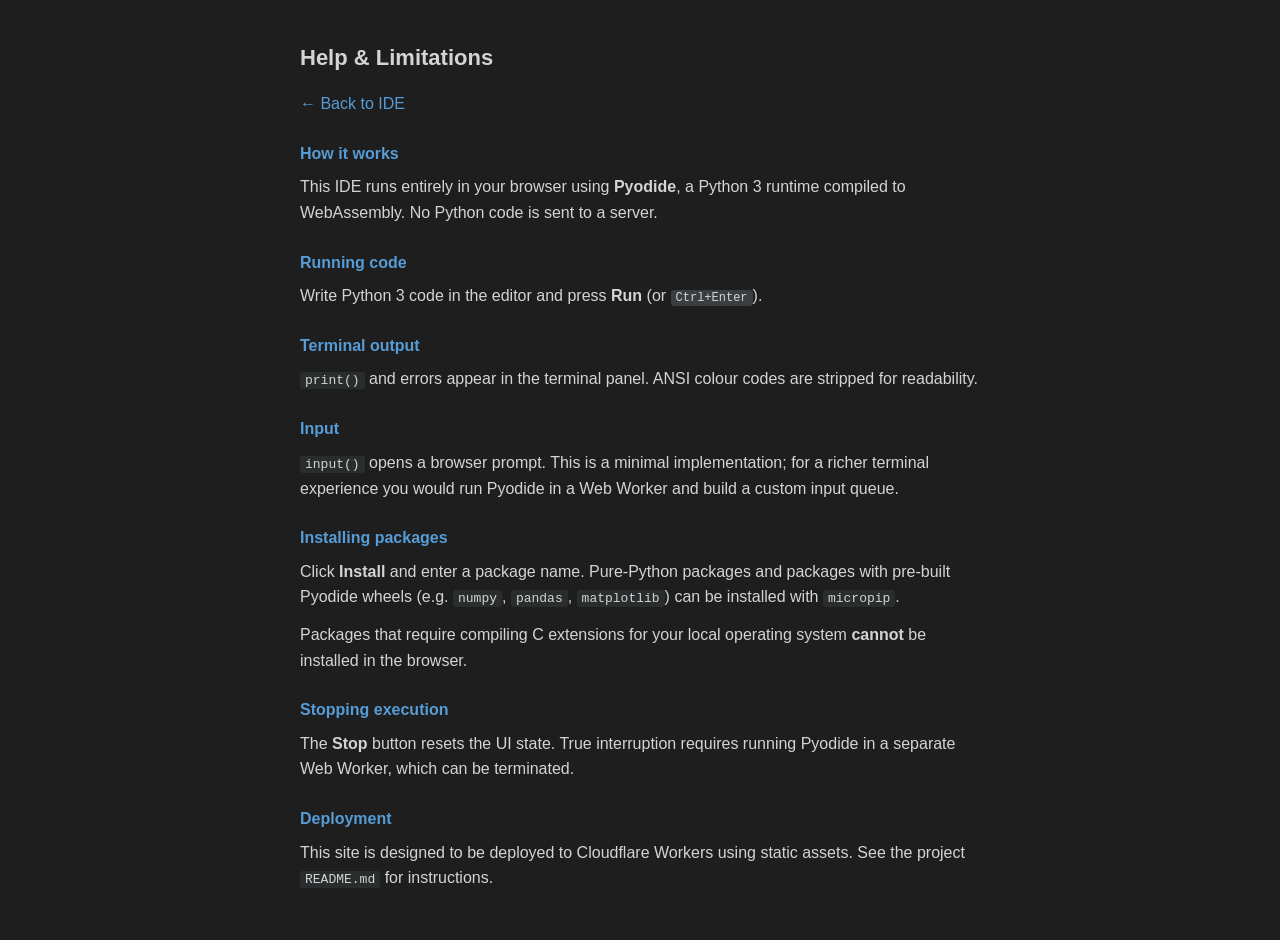
<file: public/app.html>
<!DOCTYPE html>
<html lang="en">
<head>
  <meta charset="UTF-8" />
  <meta name="viewport" content="width=device-width, initial-scale=1.0" />
  <title>Help – Minimal Python IDE</title>
  <link rel="stylesheet" href="styles.css" />
</head>
<body>
  <div class="page">
    <h1>Help & Limitations</h1>
    <p><a href="index.html">← Back to IDE</a></p>

    <h2>How it works</h2>
    <p>
      This IDE runs entirely in your browser using <strong>Pyodide</strong>, a Python 3
      runtime compiled to WebAssembly. No Python code is sent to a server.
    </p>

    <h2>Running code</h2>
    <p>Write Python 3 code in the editor and press <strong>Run</strong> (or <kbd>Ctrl+Enter</kbd>).</p>

    <h2>Terminal output</h2>
    <p>
      <code>print()</code> and errors appear in the terminal panel. ANSI colour codes are
      stripped for readability.
    </p>

    <h2>Input</h2>
    <p>
      <code>input()</code> opens a browser prompt. This is a minimal implementation; for a
      richer terminal experience you would run Pyodide in a Web Worker and build a custom
      input queue.
    </p>

    <h2>Installing packages</h2>
    <p>
      Click <strong>Install</strong> and enter a package name. Pure‑Python packages and
      packages with pre‑built Pyodide wheels (e.g. <code>numpy</code>, <code>pandas</code>,
      <code>matplotlib</code>) can be installed with <code>micropip</code>.
    </p>
    <p>
      Packages that require compiling C extensions for your local operating system
      <strong>cannot</strong> be installed in the browser.
    </p>

    <h2>Stopping execution</h2>
    <p>
      The <strong>Stop</strong> button resets the UI state. True interruption requires
      running Pyodide in a separate Web Worker, which can be terminated.
    </p>

    <h2>Deployment</h2>
    <p>
      This site is designed to be deployed to Cloudflare Workers using static assets.
      See the project <code>README.md</code> for instructions.
    </p>
  </div>
</body>
</html>
</file>
<file: public/styles.css>
/* ---------- Reset & base ---------- */
* {
  box-sizing: border-box;
  margin: 0;
  padding: 0;
}

html, body {
  height: 100%;
  font-family: -apple-system, BlinkMacSystemFont, "Segoe UI", Roboto, sans-serif;
  background: #1e1e1e;
  color: #d4d4d4;
}

/* ---------- Layout ---------- */
.ide {
  display: flex;
  flex-direction: column;
  height: 100vh;
}

/* ---------- Toolbar ---------- */
.toolbar {
  display: flex;
  align-items: center;
  justify-content: space-between;
  padding: 6px 12px;
  background: #252526;
  border-bottom: 1px solid #333;
  flex-shrink: 0;
}

.logo {
  display: inline-flex;
  align-items: center;
  gap: 8px;
  font-weight: 600;
  font-size: 14px;
  color: #cccccc;
}

.logo-icon {
  font-size: 16px;
  color: #ffd43b;   /* Python yellow */
}

/* ---------- Action buttons ---------- */
.actions {
  display: flex;
  gap: 8px;
  align-items: center;
}

.actions button {
  display: inline-flex;
  align-items: center;
  gap: 6px;
  background: #3a3d41;
  color: #cccccc;
  border: 1px solid #4a4d51;
  border-radius: 4px;
  padding: 5px 10px;
  font-size: 12px;
  line-height: 1;
  cursor: pointer;
  transition: background 0.15s, border-color 0.15s, color 0.15s;
}

.actions button i {
  font-size: 11px;
}

.actions button:hover:not(:disabled) {
  background: #4a4d51;
  border-color: #5a5d61;
  color: #ffffff;
}

.actions button:disabled {
  opacity: 0.4;
  cursor: not-allowed;
}

/* Tint individual action icons for quick recognition */
#run-btn i     { color: #4ec9b0; }
#stop-btn i    { color: #f44747; }
#install-btn i { color: #dcdcaa; }
#clear-btn i   { color: #9cdcfe; }

.help-link {
  display: inline-flex;
  align-items: center;
  justify-content: center;
  color: #569cd6;
  font-size: 16px;
  margin-left: 6px;
  text-decoration: none;
  transition: color 0.15s;
}

.help-link:hover {
  color: #79b8f3;
}

/* ---------- Editor ---------- */
.editor-container {
  flex: 1 1 60%;
  min-height: 0;
  border-bottom: 1px solid #333;
}

#editor {
  width: 100%;
  height: 100%;
}

/* ---------- Terminal ---------- */
.terminal-container {
  flex: 1 1 40%;
  display: flex;
  flex-direction: column;
  min-height: 0;
  background: #1e1e1e;
}

.terminal-header {
  display: flex;
  justify-content: space-between;
  align-items: center;
  padding: 5px 12px;
  background: #252526;
  border-bottom: 1px solid #333;
  font-size: 12px;
  color: #858585;
  flex-shrink: 0;
}

.terminal-title {
  display: inline-flex;
  align-items: center;
  gap: 6px;
}

.terminal-title i {
  font-size: 11px;
  color: #9cdcfe;
}

/* ---------- Status pill ---------- */
.status {
  display: inline-flex;
  align-items: center;
  gap: 6px;
  font-size: 12px;
}

.status-dot {
  font-size: 8px;
  transition: color 0.2s;
}

.status-ready  { color: #4ec9b0; }
.status-busy   { color: #dcdcaa; }
.status-error  { color: #f44747; }

.status-ready  .status-dot { color: #4ec9b0; }
.status-busy   .status-dot { color: #dcdcaa; animation: pulse 1s ease-in-out infinite; }
.status-error  .status-dot { color: #f44747; }

@keyframes pulse {
  0%, 100% { opacity: 1; }
  50%      { opacity: 0.3; }
}

/* ---------- Terminal output ---------- */
.terminal-output {
  flex: 1 1 auto;
  overflow-y: auto;
  padding: 8px 12px;
  font-family: "Cascadia Code", "Fira Code", "Consolas", monospace;
  font-size: 13px;
  line-height: 1.4;
  white-space: pre-wrap;
  word-break: break-word;
  background: #1e1e1e;
  color: #d4d4d4;
}

.term-error { color: #f44747; }
.term-info  { color: #569cd6; }

/* ---------- Help page ---------- */
.page {
  max-width: 720px;
  margin: 40px auto;
  padding: 0 20px;
  line-height: 1.6;
}

.page h1 {
  font-size: 22px;
  margin-bottom: 16px;
}

.page h2 {
  font-size: 16px;
  margin-top: 24px;
  margin-bottom: 8px;
  color: #569cd6;
}

.page p { margin-bottom: 12px; }

.page a {
  color: #569cd6;
  text-decoration: none;
}
.page a:hover { text-decoration: underline; }

.page kbd {
  background: #3a3d41;
  padding: 1px 5px;
  border-radius: 3px;
  font-size: 12px;
}

.page code {
  background: #2a2d2e;
  padding: 1px 5px;
  border-radius: 3px;
  font-size: 13px;
}
</file>
